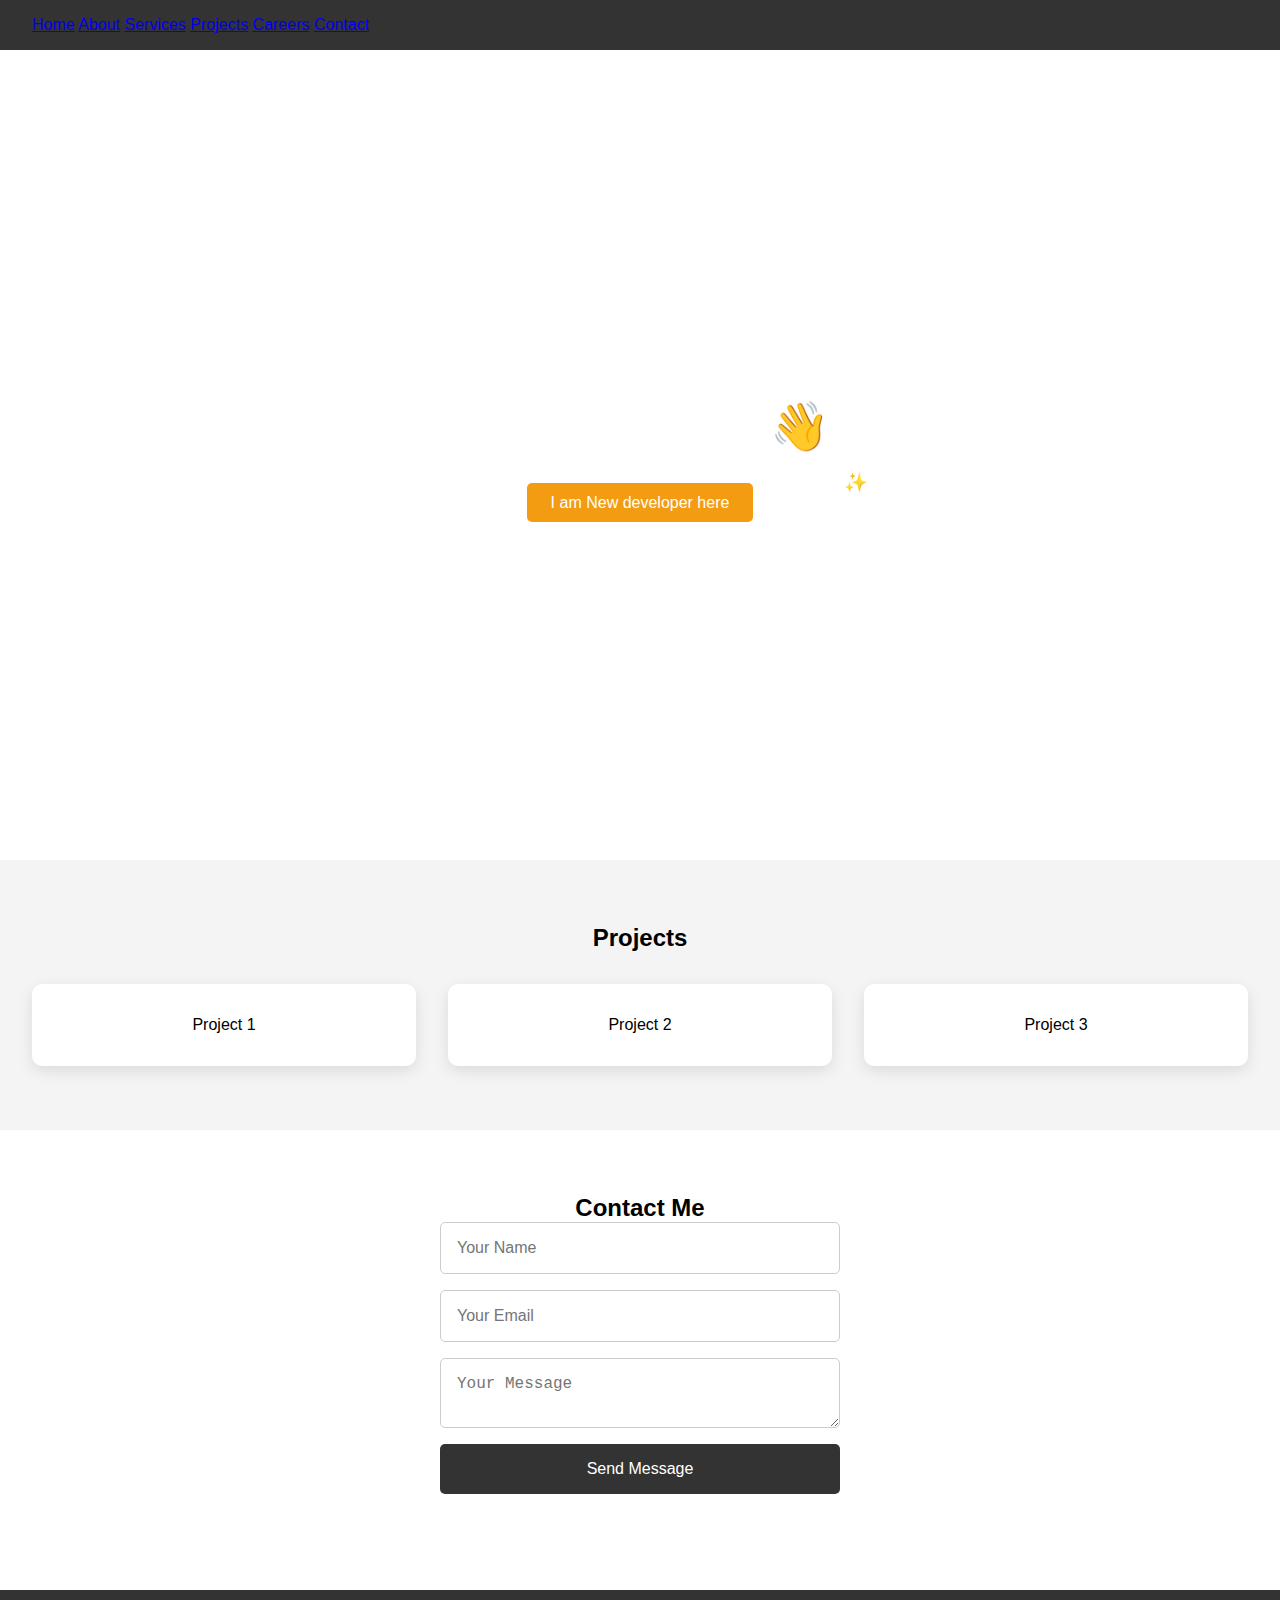
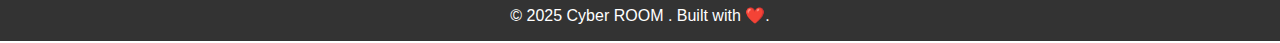
<file: index.html>
<!DOCTYPE html>
<html lang="en">
<head>
  <meta charset="UTF-8">
  <meta name="viewport" content="width=device-width, initial-scale=1">
  <title>Cyber ROOM lab</title>
  <link rel="stylesheet" href="style.css">
</head>
<body>
    <header>
       <nav>
            <a href="index.html" class="active">Home</a>
            <a href="about.html">About</a></li>
            <a href="services.html">Services</a>
            <a href="projects.html">Projects</a>
            <a href="careers.html">Careers</a>
            <a href="contact.html">Contact</a>
    </nav>
 </header>

  <section id="home" class="hero">
    <div class="hero-content">
      <h1>Hey, I'm Alex! 👋</h1>
      <p>I'm a creative developer making magic on the web ✨</p>
      <a href="#projects" class="btn">I am New developer here</a>
    </div>
  </section>

  <section id="projects" class="projects">
    <h2>Projects</h2>
    <div class="project-grid">
      <div class="project-card">Project 1</div>
      <div class="project-card">Project 2</div>
      <div class="project-card">Project 3</div>
    </div>
  </section>

  <section id="contact" class="contact">
    <h2>Contact Me</h2>
    <form id="contact-form">
      <input type="text" placeholder="Your Name" required>
      <input type="email" placeholder="Your Email" required>
      <textarea placeholder="Your Message" required></textarea>
      <button type="submit">Send Message</button>
    </form>
  </section>

  <footer>
    <p>© 2025 Cyber ROOM . Built with ❤️.</p>
  </footer>

  <script src="script.js"></script>
</body>
</html>
</file>
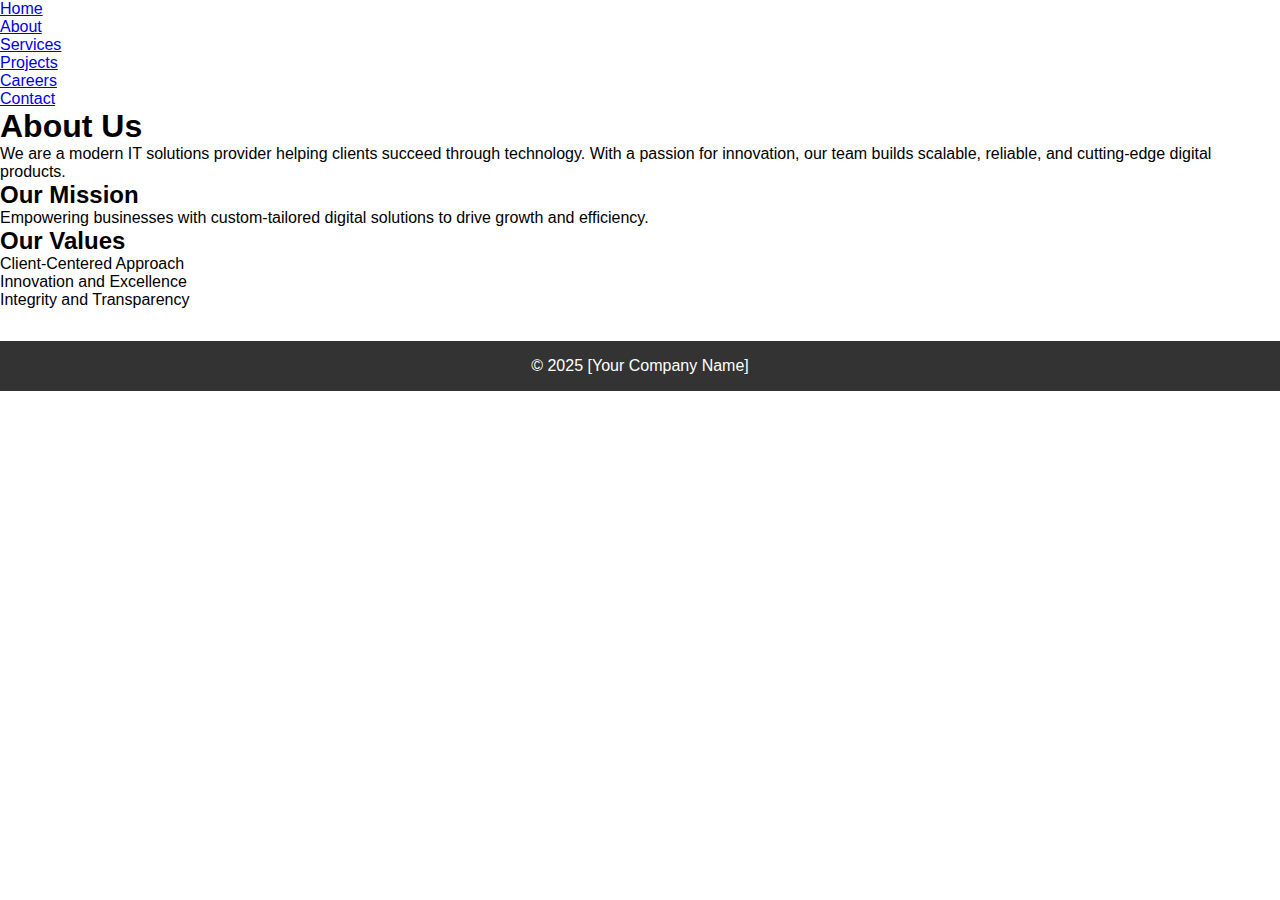
<file: about.html>
<!DOCTYPE html>
<html lang="en">
<head>
  <meta charset="UTF-8">
  <title>About Us | [Your Company Name]</title>
  <link rel="stylesheet" href="style.css">
</head>
<body>
<nav>
  <ul>
    <li><a href="index.html">Home</a></li>
    <li><a href="about.html">About</a></li>
    <li><a href="services.html">Services</a></li>
    <li><a href="projects.html">Projects</a></li>
    <li><a href="careers.html">Careers</a></li>
    <li><a href="contact.html">Contact</a></li>
  </ul>
 </nav>

  <main>
    <h1>About Us</h1>
    <p>We are a modern IT solutions provider helping clients succeed through technology. With a passion for innovation, our team builds scalable, reliable, and cutting-edge digital products.</p>
    <h2>Our Mission</h2>
    <p>Empowering businesses with custom-tailored digital solutions to drive growth and efficiency.</p>
    <h2>Our Values</h2>
    <ul>
      <li>Client-Centered Approach</li>
      <li>Innovation and Excellence</li>
      <li>Integrity and Transparency</li>
    </ul>
  </main>

  <footer>© 2025 [Your Company Name]</footer>
</body>
</html>
</file>
<file: style.css>
* {
  margin: 0;
  padding: 0;
  box-sizing: border-box;
}

body, html {
  font-family: 'Poppins', sans-serif;
  scroll-behavior: smooth;
}

header {
  background: #333;
  padding: 1rem 2rem;
  display: flex;
  justify-content: space-between;
  align-items: center;
}

.logo {
  color: #fff;
  font-size: 1.5rem;
  font-weight: bold;
}

.nav-links {
  list-style: none;
  display: flex;
  gap: 1rem;
}

.nav-links li a {
  color: #fff;
  text-decoration: none;
  transition: color 0.3s ease;
}

.nav-links li a:hover {
  color: #f39c12;
}

.burger {
  display: none;
  flex-direction: column;
  cursor: pointer;
}

.burger div {
  width: 25px;
  height: 3px;
  background: white;
  margin: 5px;
}

.hero {
  background: url('https://source.unsplash.com/1600x900/?technology') no-repeat center center/cover;
  height: 90vh;
  color: #fff;
  display: flex;
  align-items: center;
  justify-content: center;
  text-align: center;
  flex-direction: column;
}

.hero-content h1 {
  font-size: 3rem;
}

.hero-content p {
  margin-top: 1rem;
  font-size: 1.2rem;
}

.btn {
  margin-top: 2rem;
  padding: 0.7rem 1.5rem;
  background-color: #f39c12;
  color: white;
  border: none;
  text-decoration: none;
  font-size: 1rem;
  border-radius: 5px;
  transition: background 0.3s;
}

.btn:hover {
  background-color: #e67e22;
}

.projects {
  padding: 4rem 2rem;
  background: #f4f4f4;
  text-align: center;
}

.project-grid {
  display: grid;
  grid-template-columns: repeat(auto-fit, minmax(250px, 1fr));
  gap: 2rem;
  margin-top: 2rem;
}

.project-card {
  background: white;
  padding: 2rem;
  border-radius: 10px;
  box-shadow: 0 5px 15px rgba(0,0,0,0.1);
}

.contact {
  padding: 4rem 2rem;
  background: #fff;
  text-align: center;
}

form {
  display: flex;
  flex-direction: column;
  gap: 1rem;
  max-width: 400px;
  margin: auto;
}

input, textarea {
  padding: 1rem;
  border: 1px solid #ccc;
  border-radius: 5px;
  font-size: 1rem;
}

button {
  padding: 1rem;
  background-color: #333;
  color: white;
  border: none;
  font-size: 1rem;
  border-radius: 5px;
  cursor: pointer;
}

button:hover {
  background-color: #555;
}

footer {
  background: #333;
  color: white;
  text-align: center;
  padding: 1rem;
  margin-top: 2rem;
}

@media screen and (max-width: 768px) {
  .nav-links {
    display: none;
    flex-direction: column;
    background: #333;
    position: absolute;
    right: 0;
    top: 60px;
    width: 50%;
    padding: 2rem;
  }

  .nav-active {
    display: flex;
  }

  .burger {
    display: flex;
  }
}
</file>
